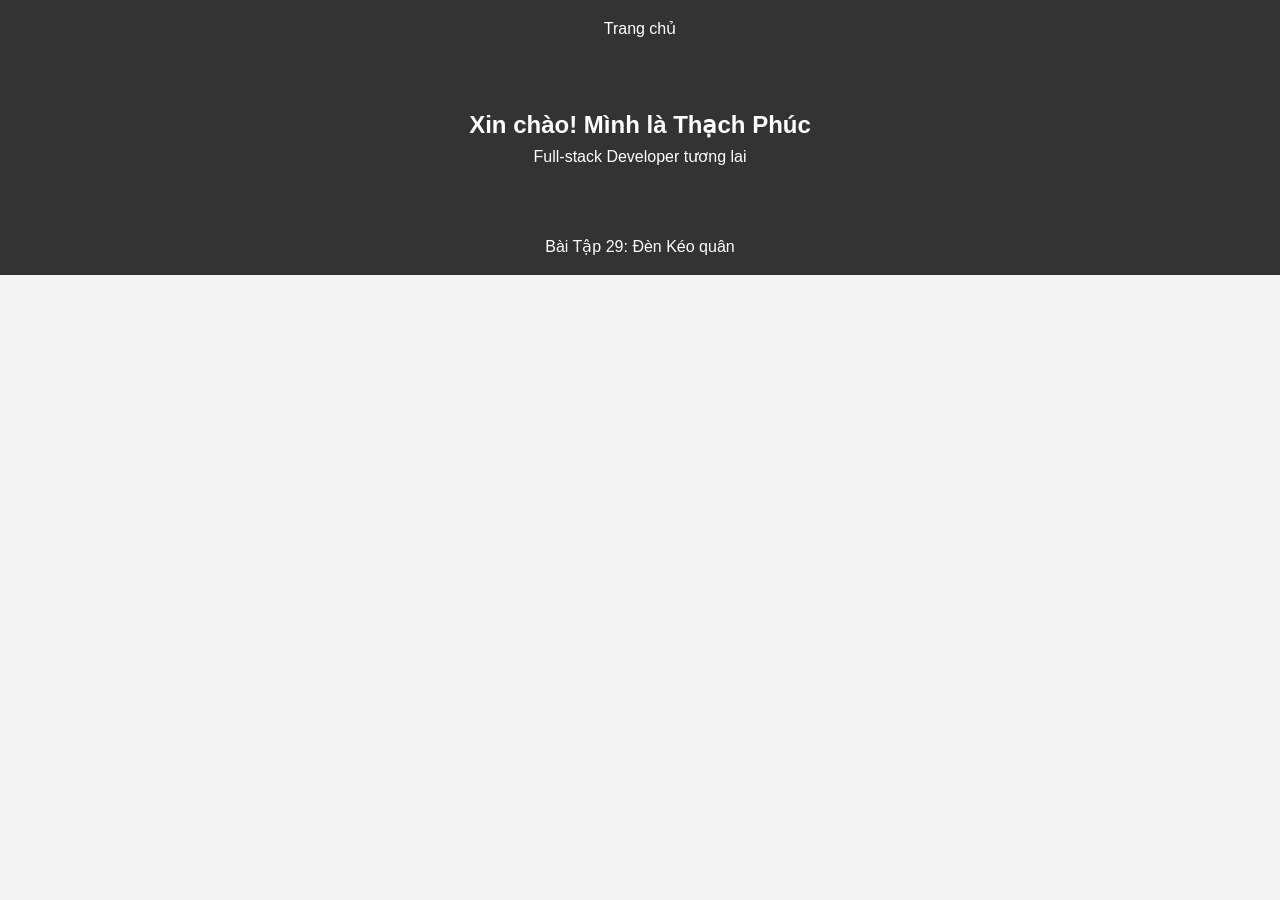
<file: index.html>
<!doctype html>
<html lang="vi">
  <head>
    <meta charset="UTF-8" />
    <meta
      name="viewport"
      content="width=device-width,
initial-scale=1.0"
    />
    <title>Thạch Phúc - Portfolio</title>
    <link rel="stylesheet" href="css/style.css" />
  </head>
  <body>
    <nav>
      <a href="index.html">Trang chủ</a>
    <header>
      <h1>Xin chào! Mình là Thạch Phúc</h1>
      <p>Full-stack Developer tương lai</p>
    </header>

    <a href="den-keo-quan.html">Bài Tập 29: Đèn Kéo quân</a>

    <script src="js/script.js"></script>
  </body>
</html>
</file>
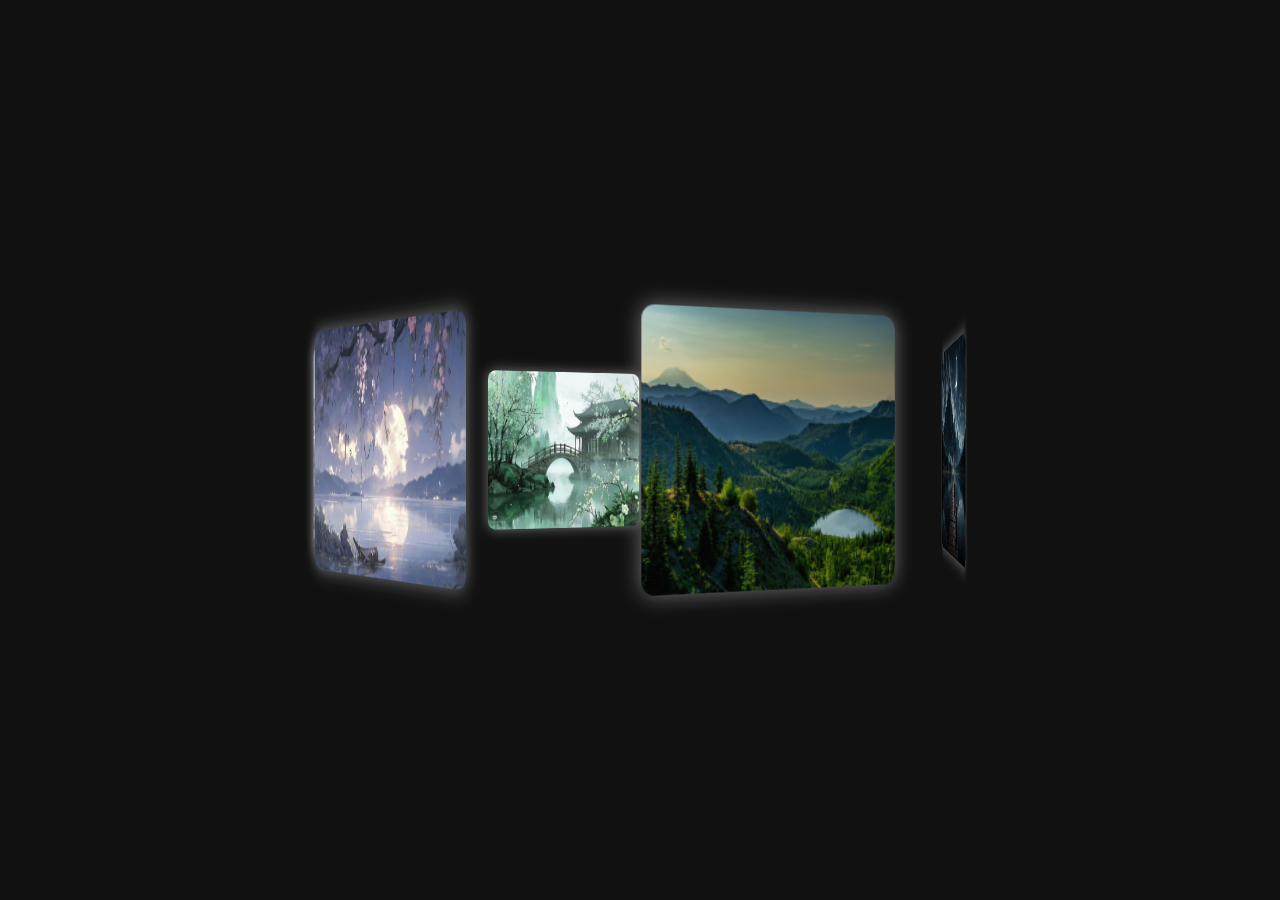
<file: den-keo-quan.html>
<!doctype html>
<html lang="vi">
  <head>
    <meta charset="UTF-8" />
    <title>Đèn kéo quân</title>
    <style>
      body {
        margin: 0;
        height: 100vh;
        display: flex;
        justify-content: center;
        align-items: center;
        background: #111;
        color: #fff;
        overflow: hidden;
        font-family: Arial, sans-serif;
      }

      .scene {
        width: 300px;
        height: 300px;
        perspective: 1000px;
      }

      .carousel {
        width: 100%;
        height: 100%;
        position: relative;
        transform-style: preserve-3d;
      }

      .carousel img {
        position: absolute;
        width: 200px;
        height: 200px;
        left: 50%;
        top: 50%;
        transform-style: preserve-3d;
        transform-origin: center;
        margin-left: -100px;
        margin-top: -100px;
        border-radius: 10px;
        cursor: pointer;
        box-shadow: 0 0 15px rgba(255, 255, 255, 0.4);
      }
    </style>
  </head>
  <body>
    <div class="scene">
      <div class="carousel" id="carousel">
        <img src="img/img01.jpg" />
        <img src="img/img02.jpg" />
        <img src="img/img03.jpg" />
        <img src="img/img04.jpg" />
        <img src="img/img05.jpg" />
        <img src="img/img06.jpg" />
      </div>
    </div>

    <script>
      const carousel = document.getElementById("carousel");
      const images = carousel.querySelectorAll("img");
      const total = images.length;
      const radius = 300;

      let angle = 0;
      let isRunning = true;

      images.forEach((img, i) => {
        const rotateAngle = (360 / total) * i;
        img.style.transform = `
        rotateY(${rotateAngle}deg)
        translateZ(${radius}px)
      `;

        img.addEventListener("mouseenter", () => (isRunning = false));
        img.addEventListener("mouseleave", () => (isRunning = true));
      });

      function rotate() {
        if (isRunning) {
          angle += 0.3;
          carousel.style.transform = `rotateY(${angle}deg)`;
        }
        requestAnimationFrame(rotate);
      }

      rotate();
    </script>
  </body>
</html>
</file>
<file: css/style.css>
* {
  margin: 0;
  padding: 0;
  box-sizing: border-box;
}

body {
  font-family: "SegoeUI", sans-serif;
  line-height: 1.6;
  background: #f4f4f4;
}

nav {
  background: #333;
  padding: 1rem;
  text-align: center;
}

nav a {
  color: white;
  margin: 0 1rem;
  text-decoration: none;
}

header {
  text-align: center;
  padding: 4rem 2rem;
  background: #333;
  color: white;
}

section {
  padding: 3rem;
  max-width: 800px;
  margin: 0 auto;
}

.project {
  background: rgb(49, 48, 48);
  padding: 2rem;
  margin: 1rem 0;
  border-radius: 8px;
  box-shadow: 0 2px 10px rgba(0, 0, 0, 0.1);
}
</file>
